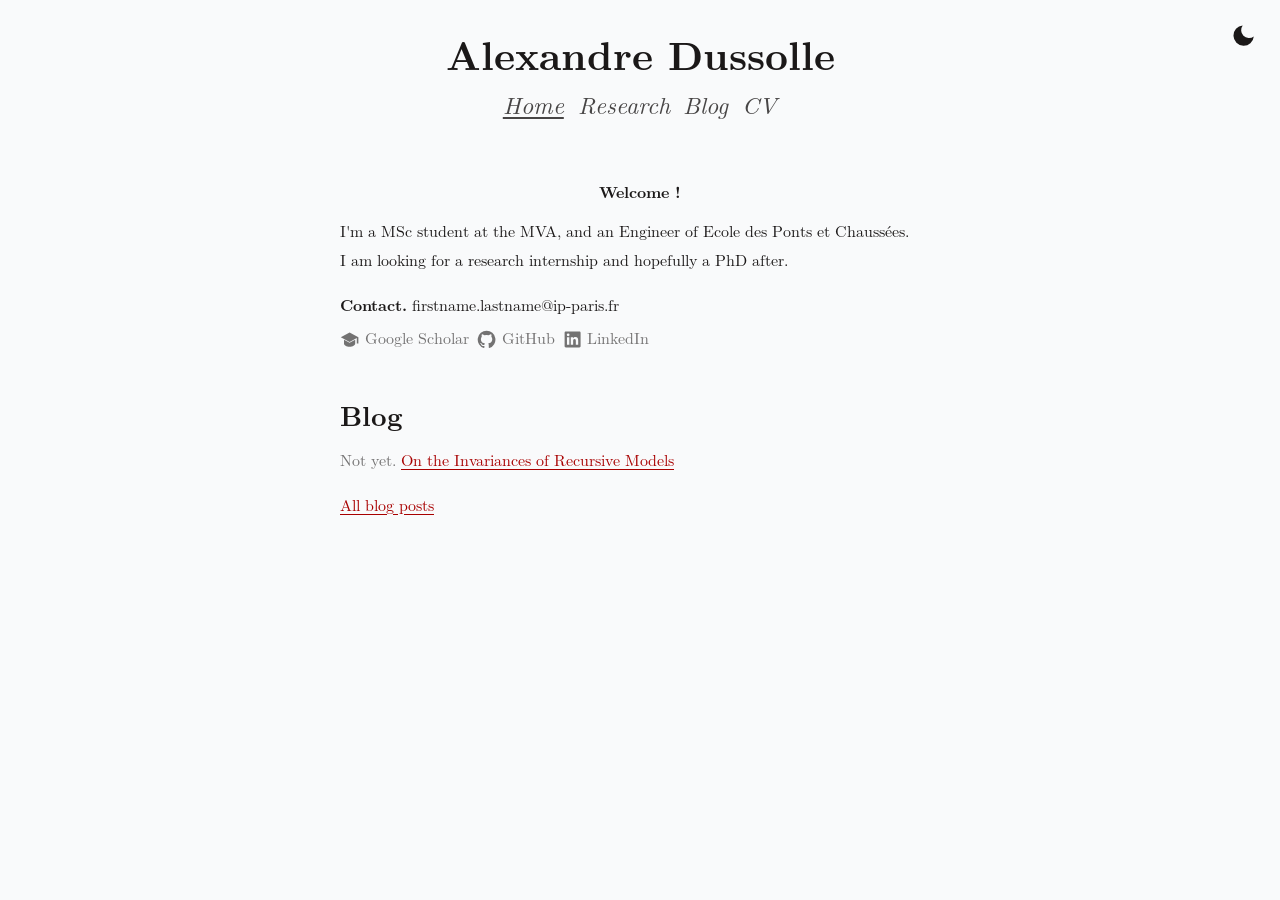
<file: index.html>
<!DOCTYPE html>
<html lang="en">
<head>
  <meta charset="utf-8">
  <meta name="viewport" content="width=device-width, initial-scale=1.0">
  <title>Alexandre Dussolle</title>
  <link rel="stylesheet" href="latex-css-master/style.css" />
  <link rel="icon" type="image/png" href="files/icon.png">
 

  <style>
    #theme-toggle {
      position: fixed; top: 1rem; right: 1rem;
      display: flex; padding: .4rem;
      border: none; background: none;
      color: var(--body-color);      /* dark in light mode, light in dark mode */
      cursor: pointer; opacity: 1;
      transition: opacity .2s, transform .3s;
    }
    #theme-toggle:hover { opacity: 1; transform: rotate(15deg) scale(1.1); }
    #theme-toggle:focus-visible {
      outline: 2px solid var(--link-focus-outline); outline-offset: 2px; border-radius: 6px;
    }
    #theme-toggle svg { width: 1.7rem; height: 1.7rem; }
  </style>
</head>
<body>
  <script>
    const savedTheme = sessionStorage.getItem("theme");

    if (savedTheme === "dark") {
      document.body.classList.add("latex-dark");
    } else if (savedTheme === null) {
      sessionStorage.setItem("theme", "light");
    }
  </script>
  
  <button id="theme-toggle" type="button" aria-label="Toggle dark mode"></button>
  <header>
  <h1><a href="index.html" style="color: inherit; text-decoration: none;">Alexandre Dussolle</a></h1>
  <p class="subtitle">
  <a href="index.html" style="color: inherit; text-decoration: none; margin-right: 0.2em;"><ins>Home</ins></a>
  <a href="research.html" style="color: inherit; text-decoration: none; margin-right: 0.2em;">Research</a>
  <a href="blog.html" style="color: inherit; text-decoration: none; margin-right: 0.2em;">Blog</a>
  <a href="cv.html" style="color: inherit; text-decoration: none;">CV</a>
  </p>
  <!-- <p class="subtitle"><ins>Home</ins>    Research    Blog    CV</p> -->
  <!-- <p class="author">HOME    RESEARCH    BLOG    CV<br> 31 October 2026</p> -->
  </header>
  <div class="abstract2">
    <h2>Welcome !</h2>
    <!-- <p>
    I'm a MSc student at the MVA, and an Engineer of Ecole des Ponts et Chaussées. <br>
    I am looking for a research internship and hopefully a PhD after. <br>
    Welcome to my webpage !
    </p> -->
  </div>

  <!-- <h2>About me</h2>Welcome to my webpage! <br> -->
   <!-- <p>  Welcome to my webpage !</p> -->
  <p> I'm a MSc student at the MVA, and an Engineer of Ecole des Ponts et Chaussées. <br>
    I am looking for a research internship and hopefully a PhD after. <br>
    </p>
  
  <p style="margin-top: 1.0em;"><b>Contact.</b> firstname.lastname@ip-paris.fr</p>

  <div class="social-links">
    <a href="https://scholar.google.com/citations?user=OI8jQpkAAAAJ&hl=fr"
      target="_blank" rel="noopener noreferrer">
      <svg viewBox="0 0 24 24" aria-hidden="true">
        <path fill="currentColor"
          d="M12 3 1 9l11 6 9-4.91V17h2V9L12 3zm-7 9.27V17c0 2.21 3.13 4 7 4s7-1.79 7-4v-4.73l-7 3.82-7-3.82z"/>
      </svg>
      Google Scholar
    </a>

    <a href="https://github.com/AlexandreDussolle/"
      target="_blank" rel="noopener noreferrer">
      <svg viewBox="0 0 24 24" aria-hidden="true">
        <path fill="currentColor"
          d="M12 .9a11.1 11.1 0 0 0-3.51 21.63c.55.1.76-.24.76-.53v-2.05c-3.1.67-3.76-1.32-3.76-1.32-.5-1.28-1.24-1.62-1.24-1.62-1.01-.69.08-.68.08-.68 1.12.08 1.71 1.15 1.71 1.15.99 1.7 2.6 1.21 3.23.93.1-.72.39-1.21.71-1.49-2.48-.28-5.09-1.24-5.09-5.52 0-1.22.44-2.22 1.15-3-.12-.28-.5-1.42.11-2.96 0 0 .94-.3 3.05 1.15a10.6 10.6 0 0 1 5.55 0c2.11-1.45 3.05-1.15 3.05-1.15.61 1.54.23 2.68.11 2.96.72.78 1.15 1.78 1.15 3 0 4.29-2.61 5.23-5.1 5.51.4.35.76 1.03.76 2.08V22c0 .29.2.63.77.52A11.1 11.1 0 0 0 12 .9z"/>
      </svg>
      GitHub
    </a>
  

  <a href="https://www.linkedin.com/in/alexandre-dussolle-462a34217/"
    target="_blank" rel="noopener noreferrer">
    <svg viewBox="0 0 24 24" aria-hidden="true">
      <path fill="currentColor"
        d="M20.45 2H3.55C2.69 2 2 2.68 2 3.52v16.96c0 .84.69 1.52 1.55 1.52h16.9c.86 0 1.55-.68 1.55-1.52V3.52c0-.84-.69-1.52-1.55-1.52zM7.93 18.5H4.96V9h2.97v9.5zM6.45 7.7a1.72 1.72 0 1 1 0-3.44 1.72 1.72 0 0 1 0 3.44zM19 18.5h-2.97v-4.62c0-1.1-.02-2.52-1.54-2.52-1.54 0-1.78 1.2-1.78 2.44v4.7H9.74V9h2.85v1.3h.04c.4-.75 1.37-1.54 2.82-1.54 3.01 0 3.57 1.98 3.57 4.55v5.19z"/>
    </svg>
    LinkedIn
  </a>
</div>
  <!-- https://github.com/Axurios/ -->
   <!-- https://www.linkedin.com/in/alexandre-dussolle-462a34217/ -->
    <!-- https://scholar.google.com/citations?user=OI8jQpkAAAAJ&hl=fr -->
     <!-- cv -->

    <!-- <h2>Blog</h2>
  <ul>
    <li>
      <span>Nov 2026.</span>
      <a href="blog/invariance.html">On the invariances of Recursive Models</a>
    </li>
     <li>
      <span>Feb 2026.</span>
      <a href="blog/first-proof.html">An Attempt at "First Proof"</a>
    </li>
    <li>
      <span>Dec 2025.</span>
      <a href="blog/2025-12-08.html">On the way back from EurIPS 2025</a>
    </li> -->
  <!-- </ul> -->
<h2>Blog</h2>

<p class="blog-entry">
  <span class="blog-date">Not yet.</span>
  <a href="blog/invariance.html">On the Invariances of Recursive Models</a>
</p>


<p style="margin-top: 1.0em;">
  <!-- <a href="blog.html">All blog posts</a> -->
  <!-- <a href="blog.html" class="blog-date" color: inherit;>All blog posts</a> -->
  <a href="blog.html" class="blog-all-link">All blog posts</a>
</p>


  <script>
    var MOON = '<svg viewBox="0 0 24 24" fill="currentColor" aria-hidden="true">' +
               '<path d="M21 12.79A9 9 0 1 1 11.21 3 7 7 0 0 0 21 12.79z"/></svg>';
    var SUN  = '<svg viewBox="0 0 24 24" fill="currentColor" stroke="currentColor" ' +
               'stroke-width="2" stroke-linecap="round" aria-hidden="true">' +
               '<circle cx="12" cy="12" r="4.5"/>' +
               '<path fill="none" d="M12 2v2M12 20v2M4.93 4.93l1.41 1.41M17.66 17.66l1.41 1.41' +
               'M2 12h2M20 12h2M4.93 19.07l1.41-1.41M17.66 6.34l1.41-1.41"/></svg>';

    var btn = document.getElementById("theme-toggle");
    var dark = document.body.classList.contains("latex-dark");

    function apply() {
      document.body.classList.toggle("latex-dark", dark);
      btn.innerHTML = dark ? SUN : MOON;
    }

    btn.addEventListener("click", function () {
      dark = !dark;
      sessionStorage.setItem("theme", dark ? "dark" : "light");
      apply();
    });

    apply();
  </script>
</body>
</html>
</file>
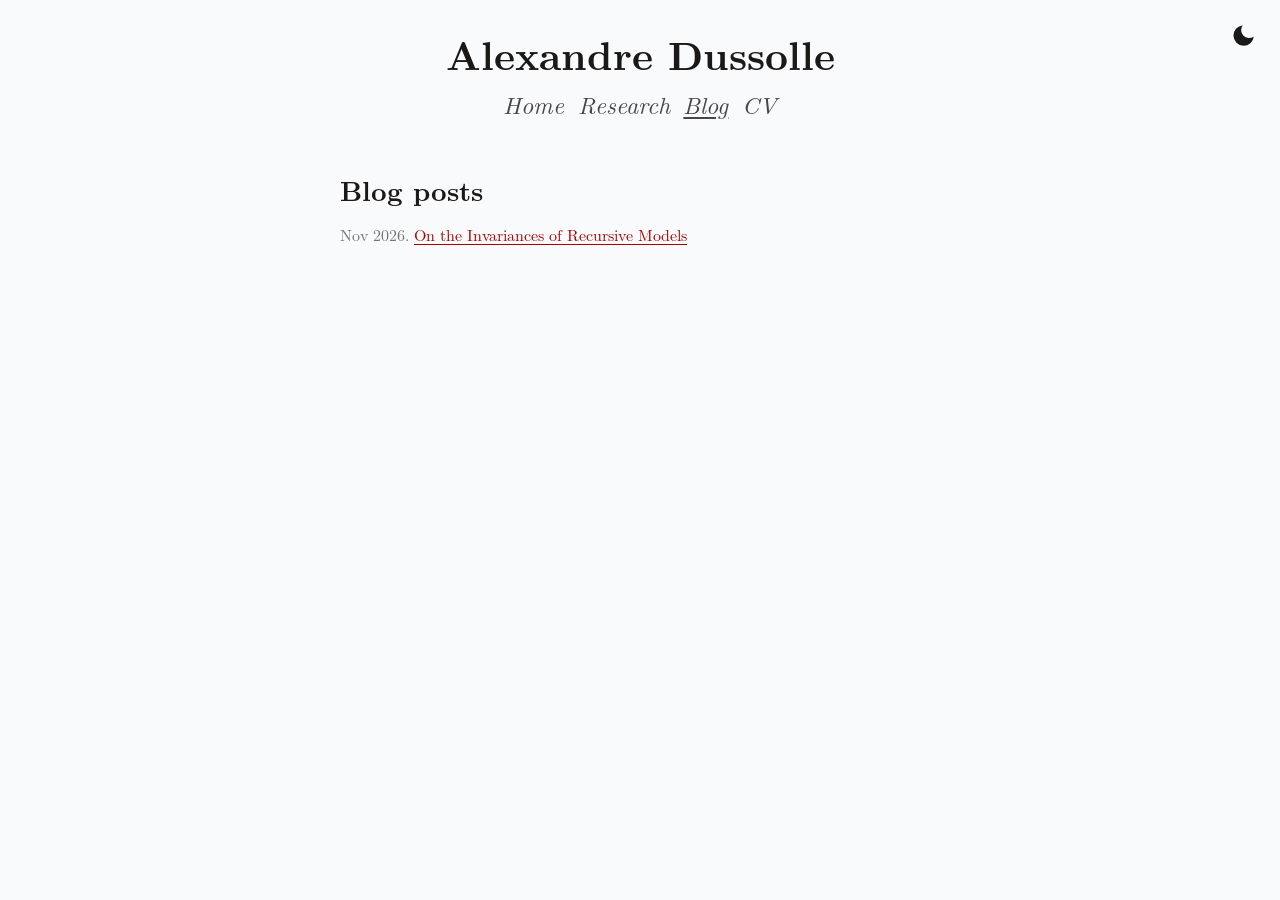
<file: blog.html>
<!DOCTYPE html>
<html lang="en">
<head>
  <meta charset="utf-8">
  <meta name="viewport" content="width=device-width, initial-scale=1.0">
  <title>Blog - Alexandre Dussolle</title>
  <link rel="stylesheet" href="latex-css-master/style.css" />
  <link rel="icon" type="image/png" href="files/icon.png">

  <style>
    #theme-toggle {
      position: fixed; top: 1rem; right: 1rem;
      display: flex; padding: .4rem;
      border: none; background: none;
      color: var(--body-color);      /* dark in light mode, light in dark mode */
      cursor: pointer; opacity: 1;
      transition: opacity .2s, transform .3s;
    }
    #theme-toggle:hover { opacity: 1; transform: rotate(15deg) scale(1.1); }
    #theme-toggle:focus-visible {
      outline: 2px solid var(--link-focus-outline); outline-offset: 2px; border-radius: 6px;
    }
    #theme-toggle svg { width: 1.7rem; height: 1.7rem; }
  </style>
</head>
<!-- <body class="latex-dark-auto">  text-justify but a bit weird for now -->
<body>
  <script>
    const savedTheme = sessionStorage.getItem("theme");

    if (savedTheme === "dark") {
      document.body.classList.add("latex-dark");
    } else if (savedTheme === null) {
      sessionStorage.setItem("theme", "light");
    }
  </script>
  <button id="theme-toggle" type="button" aria-label="Toggle dark mode"></button>
  <header>
  <h1><a href="index.html" style="color: inherit; text-decoration: none;">Alexandre Dussolle</a></h1>
  <p class="subtitle">
  <a href="index.html" style="color: inherit; text-decoration: none; margin-right: 0.2em;">Home</a>
  <a href="research.html" style="color: inherit; text-decoration: none; margin-right: 0.2em;">Research</a>
  <a href="blog.html" style="color: inherit; text-decoration: none; margin-right: 0.2em;"><ins>Blog</ins></a>
  <a href="cv.html" style="color: inherit; text-decoration: none;">CV</a>
  </p>
  <!-- <p class="subtitle">Home    Research     <ins>Blog</ins>   CV</p> -->
  <!-- <p class="author">Alexandre Dussolle</p> -->
    <!-- <br> 31 October 2026</p> -->
  </header>
  <!-- <div class="abstract">
    <h2>Abstract</h2>
    <p>A short introduction about me.</p>
  </div> -->
<!-- 
  <h2>About me</h2>
  <p>I am a master's student at the MVA, and engineering student at Ecole des Ponts. Working on things ...</p> -->


    <h2>Blog posts</h2>
  <!-- <ul> -->
    <p class="blog-entry">
  <span class="blog-date">Nov 2026.</span>
  <a href="blog/invariance.html">On the Invariances of Recursive Models</a>
    </p>
    <!-- <li>
      <span>12 Feb 2026</span>
      <a href="blog/first-proof.html">An Attempt at "First Proof"</a>
    </li>
    <li>
      <span>8 Dec 2025</span>
      <a href="blog/2025-12-08.html">On the way back from EurIPS 2025</a>
    </li>
  </ul>

  <p>
    <a href="blog.html">All blog posts</a>
  </p> -->

  <script>
    var MOON = '<svg viewBox="0 0 24 24" fill="currentColor" aria-hidden="true">' +
               '<path d="M21 12.79A9 9 0 1 1 11.21 3 7 7 0 0 0 21 12.79z"/></svg>';
    var SUN  = '<svg viewBox="0 0 24 24" fill="currentColor" stroke="currentColor" ' +
               'stroke-width="2" stroke-linecap="round" aria-hidden="true">' +
               '<circle cx="12" cy="12" r="4.5"/>' +
               '<path fill="none" d="M12 2v2M12 20v2M4.93 4.93l1.41 1.41M17.66 17.66l1.41 1.41' +
               'M2 12h2M20 12h2M4.93 19.07l1.41-1.41M17.66 6.34l1.41-1.41"/></svg>';

    var btn = document.getElementById("theme-toggle");
    var dark = document.body.classList.contains("latex-dark");

    function apply() {
      document.body.classList.toggle("latex-dark", dark);
      btn.innerHTML = dark ? SUN : MOON;
    }

    btn.addEventListener("click", function () {
      dark = !dark;
      sessionStorage.setItem("theme", dark ? "dark" : "light");
      apply();
    });

    apply();
  </script>
</body>
</html>
</file>
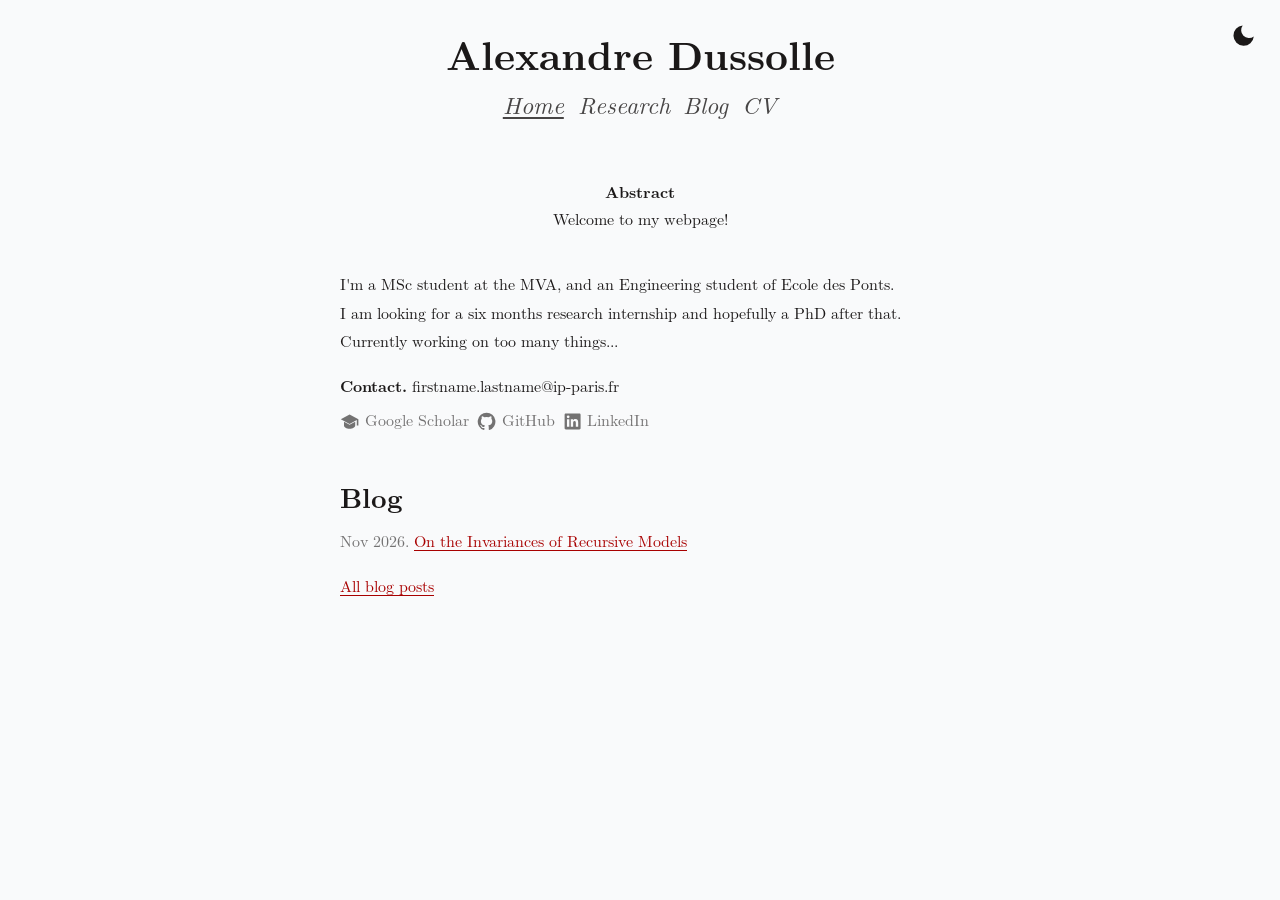
<file: home.html>
<!DOCTYPE html>
<html lang="en">
<head>
  <meta charset="utf-8">
  <meta name="viewport" content="width=device-width, initial-scale=1.0">
  <title>Alexandre Dussolle</title>
  <link rel="stylesheet" href="latex-css-master/style.css" />
  <link rel="icon" type="image/png" href="files/icon.png">
 

  <style>
    #theme-toggle {
      position: fixed; top: 1rem; right: 1rem;
      display: flex; padding: .4rem;
      border: none; background: none;
      color: var(--body-color);      /* dark in light mode, light in dark mode */
      cursor: pointer; opacity: 1;
      transition: opacity .2s, transform .3s;
    }
    #theme-toggle:hover { opacity: 1; transform: rotate(15deg) scale(1.1); }
    #theme-toggle:focus-visible {
      outline: 2px solid var(--link-focus-outline); outline-offset: 2px; border-radius: 6px;
    }
    #theme-toggle svg { width: 1.7rem; height: 1.7rem; }
  </style>
</head>
<body>
  <script>
    const savedTheme = sessionStorage.getItem("theme");

    if (savedTheme === "dark") {
      document.body.classList.add("latex-dark");
    } else if (savedTheme === null) {
      sessionStorage.setItem("theme", "light");
    }
  </script>
  
  <button id="theme-toggle" type="button" aria-label="Toggle dark mode"></button>
  <header>
  <h1><a href="home.html" style="color: inherit; text-decoration: none;">Alexandre Dussolle</a></h1>
  <p class="subtitle">
  <a href="home.html" style="color: inherit; text-decoration: none; margin-right: 0.2em;"><ins>Home</ins></a>
  <a href="research.html" style="color: inherit; text-decoration: none; margin-right: 0.2em;">Research</a>
  <a href="blog.html" style="color: inherit; text-decoration: none; margin-right: 0.2em;">Blog</a>
  <a href="cv.html" style="color: inherit; text-decoration: none;">CV</a>
  </p>
  <!-- <p class="subtitle"><ins>Home</ins>    Research    Blog    CV</p> -->
  <!-- <p class="author">HOME    RESEARCH    BLOG    CV<br> 31 October 2026</p> -->
  </header>
  <div class="abstract">
    <h2>Abstract</h2>
    <p>Welcome to my webpage!</p>
  </div>

  <!-- <h2>About me</h2> -->
  <p>I'm a MSc student at the MVA, and an Engineering student of Ecole des Ponts. <br>
    I am looking for a six months research internship and hopefully a PhD after that. <br>
    Currently working on too many things...</p>
  
  <p style="margin-top: 1.0em;"><b>Contact.</b> firstname.lastname@ip-paris.fr</p>

  <div class="social-links">
    <a href="https://scholar.google.com/citations?user=OI8jQpkAAAAJ&hl=fr"
      target="_blank" rel="noopener noreferrer">
      <svg viewBox="0 0 24 24" aria-hidden="true">
        <path fill="currentColor"
          d="M12 3 1 9l11 6 9-4.91V17h2V9L12 3zm-7 9.27V17c0 2.21 3.13 4 7 4s7-1.79 7-4v-4.73l-7 3.82-7-3.82z"/>
      </svg>
      Google Scholar
    </a>

    <a href="https://github.com/AlexandreDussolle/"
      target="_blank" rel="noopener noreferrer">
      <svg viewBox="0 0 24 24" aria-hidden="true">
        <path fill="currentColor"
          d="M12 .9a11.1 11.1 0 0 0-3.51 21.63c.55.1.76-.24.76-.53v-2.05c-3.1.67-3.76-1.32-3.76-1.32-.5-1.28-1.24-1.62-1.24-1.62-1.01-.69.08-.68.08-.68 1.12.08 1.71 1.15 1.71 1.15.99 1.7 2.6 1.21 3.23.93.1-.72.39-1.21.71-1.49-2.48-.28-5.09-1.24-5.09-5.52 0-1.22.44-2.22 1.15-3-.12-.28-.5-1.42.11-2.96 0 0 .94-.3 3.05 1.15a10.6 10.6 0 0 1 5.55 0c2.11-1.45 3.05-1.15 3.05-1.15.61 1.54.23 2.68.11 2.96.72.78 1.15 1.78 1.15 3 0 4.29-2.61 5.23-5.1 5.51.4.35.76 1.03.76 2.08V22c0 .29.2.63.77.52A11.1 11.1 0 0 0 12 .9z"/>
      </svg>
      GitHub
    </a>
  

  <a href="https://www.linkedin.com/in/alexandre-dussolle-462a34217/"
    target="_blank" rel="noopener noreferrer">
    <svg viewBox="0 0 24 24" aria-hidden="true">
      <path fill="currentColor"
        d="M20.45 2H3.55C2.69 2 2 2.68 2 3.52v16.96c0 .84.69 1.52 1.55 1.52h16.9c.86 0 1.55-.68 1.55-1.52V3.52c0-.84-.69-1.52-1.55-1.52zM7.93 18.5H4.96V9h2.97v9.5zM6.45 7.7a1.72 1.72 0 1 1 0-3.44 1.72 1.72 0 0 1 0 3.44zM19 18.5h-2.97v-4.62c0-1.1-.02-2.52-1.54-2.52-1.54 0-1.78 1.2-1.78 2.44v4.7H9.74V9h2.85v1.3h.04c.4-.75 1.37-1.54 2.82-1.54 3.01 0 3.57 1.98 3.57 4.55v5.19z"/>
    </svg>
    LinkedIn
  </a>
</div>
  <!-- https://github.com/Axurios/ -->
   <!-- https://www.linkedin.com/in/alexandre-dussolle-462a34217/ -->
    <!-- https://scholar.google.com/citations?user=OI8jQpkAAAAJ&hl=fr -->
     <!-- cv -->

    <!-- <h2>Blog</h2>
  <ul>
    <li>
      <span>Nov 2026.</span>
      <a href="blog/invariance.html">On the invariances of Recursive Models</a>
    </li>
     <li>
      <span>Feb 2026.</span>
      <a href="blog/first-proof.html">An Attempt at "First Proof"</a>
    </li>
    <li>
      <span>Dec 2025.</span>
      <a href="blog/2025-12-08.html">On the way back from EurIPS 2025</a>
    </li> -->
  <!-- </ul> -->
<h2>Blog</h2>

<p class="blog-entry">
  <span class="blog-date">Nov 2026.</span>
  <a href="blog/invariance.html">On the Invariances of Recursive Models</a>
</p>


<p style="margin-top: 1.0em;">
  <!-- <a href="blog.html">All blog posts</a> -->
  <!-- <a href="blog.html" class="blog-date" color: inherit;>All blog posts</a> -->
  <a href="blog.html" class="blog-all-link">All blog posts</a>
</p>


  <script>
    var MOON = '<svg viewBox="0 0 24 24" fill="currentColor" aria-hidden="true">' +
               '<path d="M21 12.79A9 9 0 1 1 11.21 3 7 7 0 0 0 21 12.79z"/></svg>';
    var SUN  = '<svg viewBox="0 0 24 24" fill="currentColor" stroke="currentColor" ' +
               'stroke-width="2" stroke-linecap="round" aria-hidden="true">' +
               '<circle cx="12" cy="12" r="4.5"/>' +
               '<path fill="none" d="M12 2v2M12 20v2M4.93 4.93l1.41 1.41M17.66 17.66l1.41 1.41' +
               'M2 12h2M20 12h2M4.93 19.07l1.41-1.41M17.66 6.34l1.41-1.41"/></svg>';

    var btn = document.getElementById("theme-toggle");
    var dark = document.body.classList.contains("latex-dark");

    function apply() {
      document.body.classList.toggle("latex-dark", dark);
      btn.innerHTML = dark ? SUN : MOON;
    }

    btn.addEventListener("click", function () {
      dark = !dark;
      sessionStorage.setItem("theme", dark ? "dark" : "light");
      apply();
    });

    apply();
  </script>
</body>
</html>
</file>
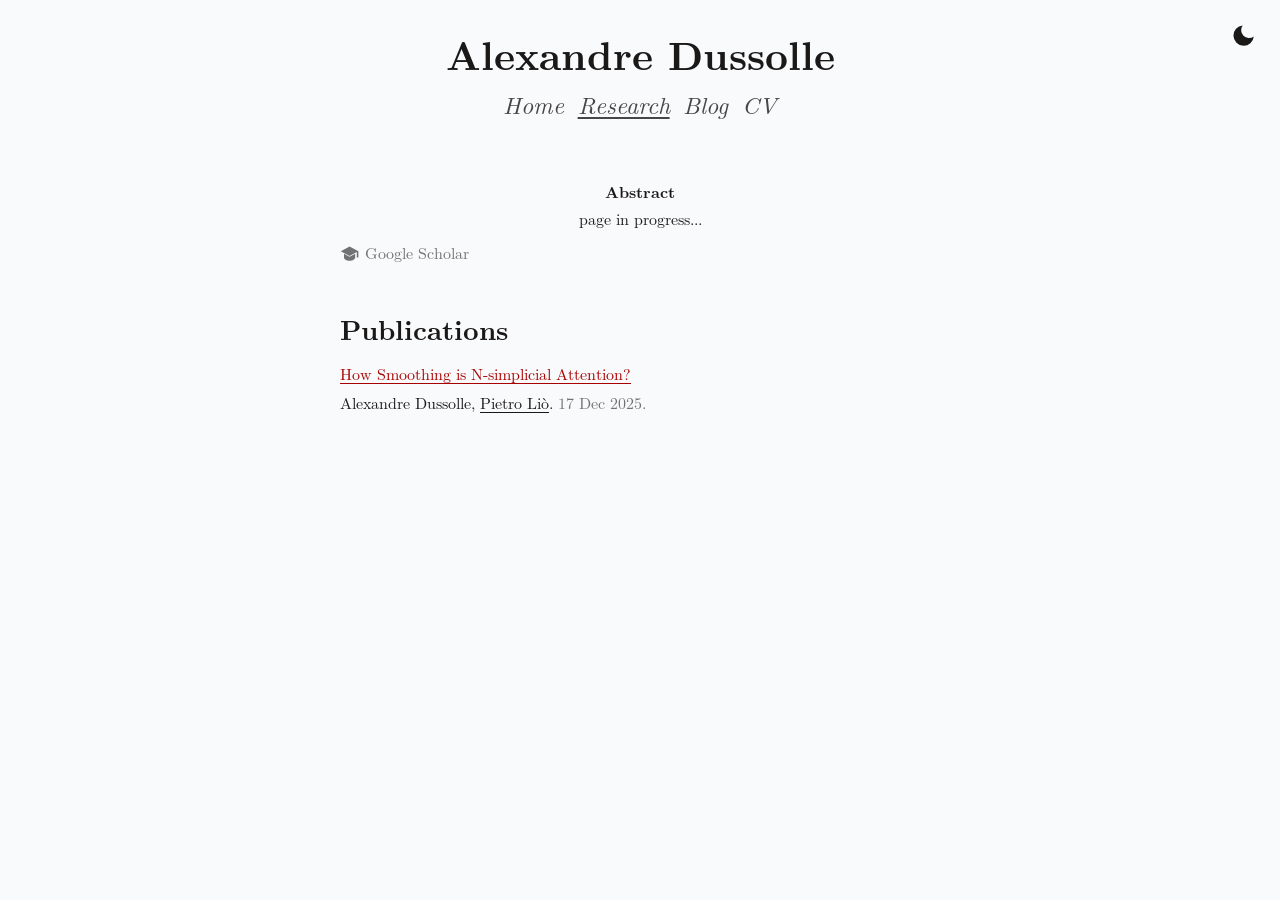
<file: research.html>
<!DOCTYPE html>
<html lang="en">
<head>
  <meta charset="utf-8">
  <meta name="viewport" content="width=device-width, initial-scale=1.0">
  <title>Research -Alexandre Dussolle</title>
  <link rel="stylesheet" href="latex-css-master/style.css" />
  <link rel="icon" type="image/png" href="files/icon.png">

  <style>
    #theme-toggle {
      position: fixed; top: 1rem; right: 1rem;
      display: flex; padding: .4rem;
      border: none; background: none;
      color: var(--body-color);      /* dark in light mode, light in dark mode */
      cursor: pointer; opacity: 1;
      transition: opacity .2s, transform .3s;
    }
    #theme-toggle:hover { opacity: 1; transform: rotate(15deg) scale(1.1); }
    #theme-toggle:focus-visible {
      outline: 2px solid var(--link-focus-outline); outline-offset: 2px; border-radius: 6px;
    }
    #theme-toggle svg { width: 1.7rem; height: 1.7rem; }
  </style>
</head>
<!-- <body class="latex-dark-auto">  text-justify but a bit weird for now -->
<body>
  <script>
    const savedTheme = sessionStorage.getItem("theme");

    if (savedTheme === "dark") {
      document.body.classList.add("latex-dark");
    } else if (savedTheme === null) {
      sessionStorage.setItem("theme", "light");
    }
  </script>
  <button id="theme-toggle" type="button" aria-label="Toggle dark mode"></button>
  <header>
  <h1><a href="index.html" style="color: inherit; text-decoration: none;">Alexandre Dussolle</a></h1>
  <p class="subtitle">
  <a href="index.html" style="color: inherit; text-decoration: none;margin-right: 0.2em;">Home</a>
  <a href="research.html" style="color: inherit; text-decoration: none;margin-right: 0.2em;"><ins>Research</ins></a>
  <a href="blog.html" style="color: inherit; text-decoration: none;margin-right: 0.2em;">Blog</a>
  <a href="cv.html" style="color: inherit; text-decoration: none;">CV</a>
  </p>
  <!-- <p class="subtitle"><ins>Home</ins>    Research    Blog    CV</p> -->
  <!-- <p class="author">HOME    RESEARCH    BLOG    CV<br> 31 October 2026</p> -->
  </header>
  <div class="abstract">
    <h2>Abstract</h2>
    <p>page in progress...</p>
     <div class="social-links">
    <a href="https://scholar.google.com/citations?user=OI8jQpkAAAAJ&hl=fr"
      target="_blank" rel="noopener noreferrer">
      <svg viewBox="0 0 24 24" aria-hidden="true">
        <path fill="currentColor"
          d="M12 3 1 9l11 6 9-4.91V17h2V9L12 3zm-7 9.27V17c0 2.21 3.13 4 7 4s7-1.79 7-4v-4.73l-7 3.82-7-3.82z"/>
      </svg>
      Google Scholar
    </a>
     </div>
  </div>

  
    <h2>Publications</h2>
  <!-- <ul> -->
    <p class="blog-entry">
  <a href="https://arxiv.org/abs/2512.15600">How Smoothing is N-simplicial Attention? </a> 
  <br> Alexandre Dussolle, <a href="https://scholar.google.com/citations?user=4YhNJBEAAAAJ&hl=en" style="color: inherit">Pietro Liò</a>.
     <span class="blog-date">17 Dec 2025.</span> </p>
<!-- 
  <h2>About me</h2>
  <p>I am a master's student at the MVA, and engineering student at Ecole des Ponts. Working on things ...</p>
  Research
Interests

My current research interests regard the theory of deep learning. I am interested in understanding the optimization and statistical properties of various architectures, ranging from shallow networks to generative models. I am also starting to work on AI for maths.

Previously, as part of master internships, I worked on Natural Language Processing and on Quasi-Monte Carlo methods.
Publications

See also my Google Scholar. Stars denote first co-authors.
  <p style="margin-top: 1.0em;"><b>Contact.</b> firstname.lastname@ip-paris.fr</p>

    <h2>Blog</h2>
  <ul>
    <li>
      <span>Nov 2026.</span>
      <a href="blog/invariance.html">On the invariances of Recursive Models</a>
    </li>
    <li>
      <span>Feb 2026.</span>
      <a href="blog/first-proof.html">An Attempt at "First Proof"</a>
    </li>
    <li>
      <span>Dec 2025.</span>
      <a href="blog/2025-12-08.html">On the way back from EurIPS 2025</a>
    </li>
  </ul>

  <p>
    <a href="blog.html">All blog posts</a>
  </p> -->

  <script>
    var MOON = '<svg viewBox="0 0 24 24" fill="currentColor" aria-hidden="true">' +
               '<path d="M21 12.79A9 9 0 1 1 11.21 3 7 7 0 0 0 21 12.79z"/></svg>';
    var SUN  = '<svg viewBox="0 0 24 24" fill="currentColor" stroke="currentColor" ' +
               'stroke-width="2" stroke-linecap="round" aria-hidden="true">' +
               '<circle cx="12" cy="12" r="4.5"/>' +
               '<path fill="none" d="M12 2v2M12 20v2M4.93 4.93l1.41 1.41M17.66 17.66l1.41 1.41' +
               'M2 12h2M20 12h2M4.93 19.07l1.41-1.41M17.66 6.34l1.41-1.41"/></svg>';

    var btn = document.getElementById("theme-toggle");
    var dark = document.body.classList.contains("latex-dark");

    function apply() {
      document.body.classList.toggle("latex-dark", dark);
      btn.innerHTML = dark ? SUN : MOON;
    }

    btn.addEventListener("click", function () {
      dark = !dark;
      sessionStorage.setItem("theme", dark ? "dark" : "light");
      apply();
    });

    apply();
  </script>
</body>
</html>
</file>
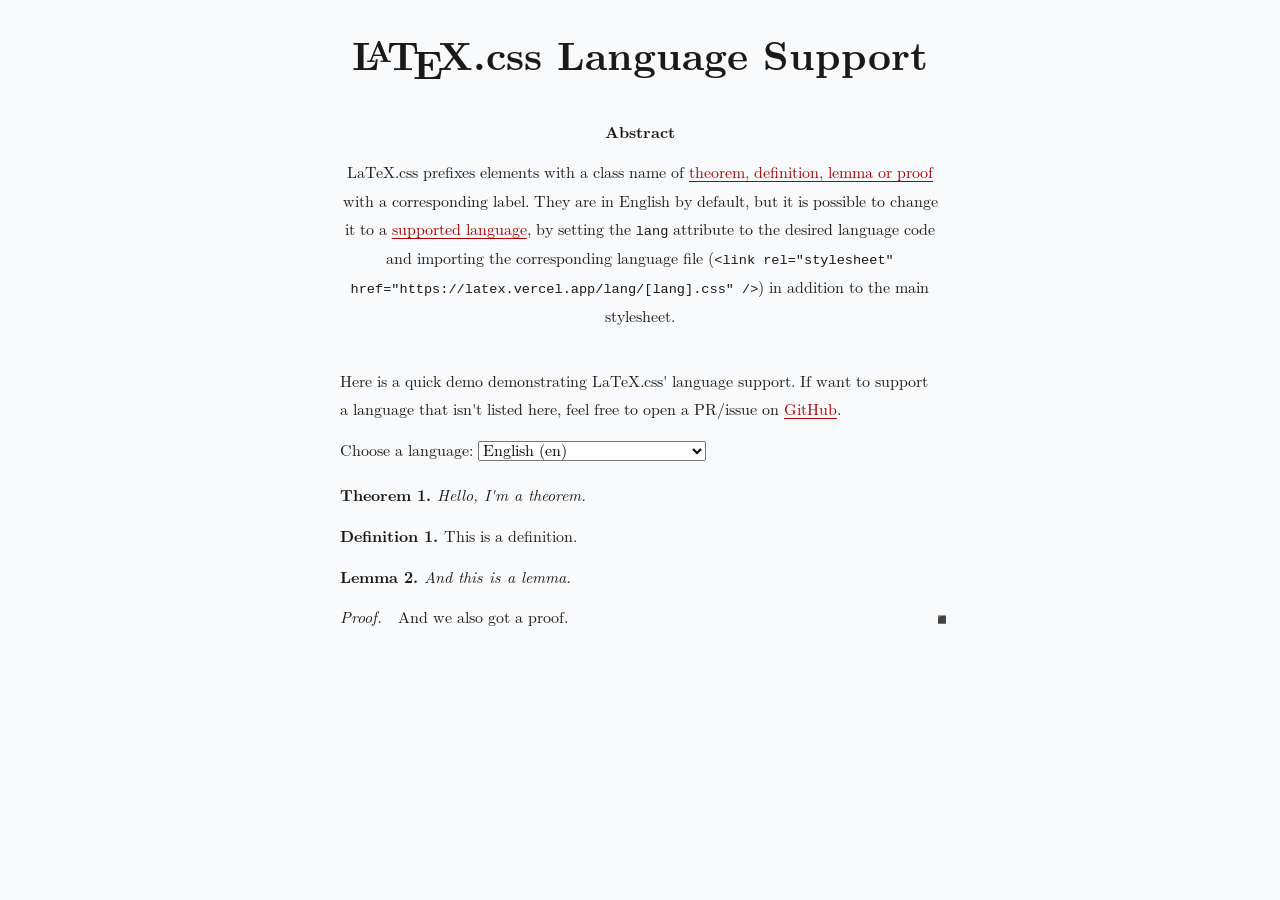
<file: latex-css-master/languages.html>
<!DOCTYPE html>
<html lang="en">

<head>
  <meta charset="UTF-8" />
  <meta name="viewport" content="width=device-width, initial-scale=1.0" />
  <title>LaTeX.css — Language Support</title>
  <link rel="stylesheet" href="style.css" />
</head>

<body>
  <h1>
    <span class="latex">L<span>a</span>T<span>e</span>X</span>.css Language
    Support
  </h1>

  <div class="abstract">
    <h5>Abstract</h5>
    <p>
      LaTeX.css prefixes elements with a class name of
      <a href="/#tdpl">theorem, definition, lemma or proof</a> with a
      corresponding label. They are in English by default, but it is possible
      to change it to a
      <a href="https://github.com/vincentdoerig/latex-css/tree/master/lang">supported language</a>,
      by setting the <code>lang</code> attribute to the desired language code
      and importing the corresponding language file (<code>&lt;link rel="stylesheet" href="https://latex.vercel.app/lang/[lang].css"
          /&gt;</code>) in addition to the main stylesheet.
    </p>
  </div>

  <article>
    <p>
      Here is a quick demo demonstrating LaTeX.css' language support. If want
      to support a language that isn't listed here, feel free to open a PR/issue on
      <a href="https://github.com/vincentdoerig/latex-css">GitHub</a>.
    </p>
    <label for="language-select">Choose a language:</label>

    <select name="language" id="language-select">
      <option value="en">English (en)</option>
      <!-- ↓ Sort alphabetically ↓ -->
      <option value="cs">Czech (cs)</option>
      <option value="de">German (de)</option>
      <option value="da">Danish (da)</option>
      <option value="es">Spanish (es)</option>
      <option value="fr">French (fr)</option>
      <option value="hu">Hungarian (hu)</option>
      <option value="it">Italian (it)</option>
      <option value="ja">Japanese (ja)</option>
      <option value="ka">Georgian (ka)</option>
      <option value="ko">Korean (ko)</option>
      <option value="mwl">Mirandese (mwl)</option>
      <option value="nl">Dutch (nl)</option>
      <option value="pl">Polish (pl)</option>
      <option value="pt">Portuguese (pt)</option>
      <option value="ro">Romanian (ro)</option>
      <option value="ru">Russian (ru)</option>
      <option value="si">Sinhalese (si)</option>
      <option value="sl">Slovenian (sl)</option>
      <option value="sv">Swedish (sv)</option>
      <option value="tr">Turkish (tr)</option>
      <option value="zh-hans">Simplified Chinese (zh-hans)</option>
      <option value="zh-hant">Traditional Chinese (zh-hant)</option>
    </select>

    <div id="wrapper">
      <div class="theorem">Hello, I'm a theorem.</div>
      <div class="definition">This is a definition.</div>
      <div class="lemma">And this is a lemma.</div>
      <div class="proof">And we also got a proof.</div>
    </div>
  </article>

  <script>
    const selection = document.getElementById('language-select');
    const wrapper = document.getElementById('wrapper');

    selection.addEventListener('change', () => {
      const selectedLanguage = selection.options[selection.selectedIndex].value;
      wrapper.lang = selectedLanguage;
      if (selectedLanguage !== 'en') {
        const link = document.createElement('link');
        link.setAttribute('rel', "stylesheet");
        link.setAttribute('href', `lang/${selectedLanguage}.css`);
        document.head.appendChild(link);
      }
    });
  </script>

</body>

</html>
</file>
<file: latex-css-master/style.css>
/*!
 * LaTeX.css (https://latex.vercel.app/)
 *
 * Source: https://github.com/vincentdoerig/latex-css
 * Licensed under MIT (https://github.com/vincentdoerig/latex-css/blob/master/LICENSE)
*/

@font-face {
  font-family: 'Latin Modern';
  font-style: normal;
  font-weight: normal;
  font-display: swap;
  src: url('./fonts/LM-regular.woff2') format('woff2'),
    url('./fonts/LM-regular.woff') format('woff'),
    url('./fonts/LM-regular.ttf') format('truetype');
}

@font-face {
  font-family: 'Latin Modern';
  font-style: italic;
  font-weight: normal;
  font-display: swap;
  src: url('./fonts/LM-italic.woff2') format('woff2'),
    url('./fonts/LM-italic.woff') format('woff'),
    url('./fonts/LM-italic.ttf') format('truetype');
}

@font-face {
  font-family: 'Latin Modern';
  font-style: normal;
  font-weight: bold;
  font-display: swap;
  src: url('./fonts/LM-bold.woff2') format('woff2'),
    url('./fonts/LM-bold.woff') format('woff'),
    url('./fonts/LM-bold.ttf') format('truetype');
}

@font-face {
  font-family: 'Latin Modern';
  font-style: italic;
  font-weight: bold;
  font-display: swap;
  src: url('./fonts/LM-bold-italic.woff2') format('woff2'),
    url('./fonts/LM-bold-italic.woff') format('woff'),
    url('./fonts/LM-bold-italic.ttf') format('truetype');
}

@font-face {
  font-family: 'Libertinus';
  font-style: normal;
  font-weight: normal;
  font-display: swap;
  src: url('./fonts/Libertinus-regular.woff2') format('woff2');
}

@font-face {
  font-family: 'Libertinus';
  font-style: italic;
  font-weight: normal;
  font-display: swap;
  src: url('./fonts/Libertinus-italic.woff2') format('woff2');
}

@font-face {
  font-family: 'Libertinus';
  font-style: normal;
  font-weight: bold;
  font-display: swap;
  src: url('./fonts/Libertinus-bold.woff2') format('woff2');
}

@font-face {
  font-family: 'Libertinus';
  font-style: italic;
  font-weight: bold;
  font-display: swap;
  src: url('./fonts/Libertinus-bold-italic.woff2') format('woff2');
}

@font-face {
  font-family: 'Libertinus';
  font-style: normal;
  font-weight: 600;
  font-display: swap;
  src: url('./fonts/Libertinus-semibold.woff2') format('woff2');
}

@font-face {
  font-family: 'Libertinus';
  font-style: italic;
  font-weight: 600;
  font-display: swap;
  src: url('./fonts/Libertinus-semibold-italic.woff2') format('woff2');
}

/* Box sizing rules */
*,
*::before,
*::after {
  box-sizing: border-box;
}

:root {
  --body-color: hsl(0, 5%, 10%);
  --body-bg-color: hsl(210, 20%, 98%);
  --link-visited: hsl(0, 100%, 33%);
  --link-focus-outline: hsl(220, 90%, 52%);
  --pre-bg-color: hsl(210, 28%, 93%);
  --kbd-bg-color: hsl(210, 5%, 100%);
  --kbd-border-color: hsl(210, 5%, 70%);
  --table-border-color: black;
  --border-width-thin: 1.36px;
  --border-width-thick: 2.27px;
  --sidenote-target-border-color: hsl(55, 55%, 70%);
  --footnotes-border-color: hsl(0, 0%, 39%);
  --text-indent-size: 1.463rem; /* In 12pt [Latin Modern font] LaTeX article
  \parindent =~ 17.625pt; taking also into account the ratio
  1pt[LaTeX] = (72 / 72.27) * 1pt[HTML], with default 12pt/1rem LaTeX.css font
  size, the identation value in rem CSS units is:
  \parindent =~ 17.625 * (72 / 72.27) / 12 = 1.463rem. */
}

.latex-dark {
  --body-color: hsl(0, 0%, 86%);
  --body-bg-color: hsl(0, 0%, 16%);
  --link-visited: hsl(196 80% 77%);
  --link-focus-outline: hsl(215, 63%, 73%);
  --pre-bg-color: hsl(0, 1%, 25%);
  --kbd-bg-color: hsl(0, 0%, 16%);
  --kbd-border-color: hsl(210, 5%, 70%);
  --table-border-color: white;
  --sidenote-target-border-color: hsl(0, 0%, 59%);
  --footnotes-border-color: hsl(0, 0%, 59%);
  --proof-symbol-filter: invert(80%);
}

@media (prefers-color-scheme: dark) {
   .latex-dark-auto {
    --body-color: hsl(0, 0%, 86%);
    --body-bg-color: hsl(0, 0%, 16%);
    --link-visited: hsl(196 80% 77%);
    --link-focus-outline: hsl(215, 63%, 73%);
    --pre-bg-color: hsl(0, 1%, 25%);
    --kbd-bg-color: hsl(0, 0%, 16%);
    --kbd-border-color: hsl(210, 5%, 70%);
    --table-border-color: white;
    --sidenote-target-border-color: hsl(0, 0%, 59%);
    --footnotes-border-color: hsl(0, 0%, 59%);
    --proof-symbol-filter: invert(80%);
  }
}

/* Remove default margin */
body,
h1,
h2,
h3,
h4,
p,
ul[class],
ol[class],
li,
figure,
figcaption,
dl,
dd {
  margin: 0;
}

/* Make default font-size 1rem and add smooth scrolling to anchors */
html {
  font-size: 1rem;
}
@media (prefers-reduced-motion: no-preference) {
  html {
    scroll-behavior: smooth;
  }
}

body.libertinus {
  font-family: 'Libertinus', Georgia, Cambria, 'Times New Roman', Times, serif;
}

.text-justify {
  text-align: justify;
}

body {
  font-family: 'Latin Modern', Georgia, Cambria, 'Times New Roman', Times, serif;
  line-height: 1.8;

  max-width: 80ch;
  min-height: 100vh;
  overflow-x: hidden;
  margin: 0 auto;
  padding: 2rem 1.25rem;

  counter-reset: theorem definition sidenote-counter;

  color: var(--body-color);
  background-color: var(--body-bg-color);

  text-rendering: optimizeLegibility;

  /* Allow automatic hyphenation for all text in the document */
  hyphens: auto;
  -webkit-hyphens: auto;
  -moz-hyphens: auto;
}

p {
  margin-top: 1rem;
}

/* Indents paragraphs like in LaTeX documents*/
.indent-pars p {
  text-indent: var(--text-indent-size);
}

.indent-pars p.no-indent,
p.no-indent {
  text-indent: 0;
}

.indent-pars ol p,
.indent-pars ul p {
  text-indent: 0;
}

.indent-pars h2 + p,
.indent-pars h3 + p,
.indent-pars h4 + p {
  text-indent: 0;
}

/* A elements that don't have a class get default styles */
/* a:not([class]) {
  text-decoration-skip-ink: auto;
} */

/* Consistent hyperlink underline positioning */
a {
    text-decoration-line: underline;
    text-decoration-thickness: 1px;
    text-underline-offset: 3px;
    text-decoration-skip-ink: auto;
}

/* Make links red */
a,
a:visited {
  color: var(--link-visited);
}

a:focus {
  outline-offset: 2px;
  outline: 2px solid var(--link-focus-outline);
}

/* Allow line breaks between any two characters */
.break-all {
  /*
    NOTE: Whith `break-all` value no hyphens are shown, even if the word breaks
    at a hyphenation point
  */
  word-break: break-all;
}

/* Make images easier to work with */
img {
  max-width: 100%;
  height: auto;
  display: block;
}

/* Inherit fonts for inputs and buttons */
input,
button,
textarea,
select {
  font: inherit;
}

/* Prevent textarea from overflowing */
textarea {
  width: 100%;
}

/* Natural flow and rhythm in articles by default */
article > * + * {
  margin-top: 1em;
}

/* Styles for inline code or code snippets */
code,
pre,
kbd {
  font-family: Menlo, Monaco, Consolas, 'Liberation Mono', 'Courier New',
    monospace;
  font-size: 85%;
  hyphens: none;
}
pre {
  padding: 1rem 1.4rem;
  max-width: 100%;
  overflow: auto;
  border-radius: 4px;
  background: var(--pre-bg-color);
}
pre code {
  font-size: 95%;
  position: relative;
}
kbd {
  background: var(--kbd-bg-color);
  border: 1px solid var(--kbd-border-color);
  border-radius: 2px;
  padding: 2px 4px;
  font-size: 75%;
}

/* Better tables */
table:not(.borders-custom) {
  border-collapse: collapse;
  border-spacing: 0;
  width: auto;
  max-width: 100%;
  border-top: var(--border-width-thick) solid var(--table-border-color);
  border-bottom: var(--border-width-thick) solid var(--table-border-color);
  /* display: block; */
  overflow-x: auto; /* does not work because element is not block */
  /* white-space: nowrap; */
  counter-increment: caption;
}
/* add bottom border on column table headings  */
table:not(.borders-custom) tr > th[scope='col'] {
  border-bottom: var(--border-width-thin) solid var(--table-border-color);
}
/* add right border on row table headings  */
table:not(.borders-custom) tr > th[scope='row'] {
  border-right: var(--border-width-thin) solid var(--table-border-color);
}
table:not(.borders-custom) > tbody > tr:first-child > td,
table:not(.borders-custom) > tbody > tr:first-child > th {
  border-top: var(--border-width-thin) solid var(--table-border-color);
}
table:not(.borders-custom) > tbody > tr:last-child > td,
table:not(.borders-custom) > tbody > tr:last-child > th {
  border-bottom: var(--border-width-thin) solid var(--table-border-color);
}

th,
td {
  text-align: left;
  padding: 0.5rem;
  line-height: 1.1;
}
/* Table caption */
caption {
  text-align: left;
  font-size: 0.923em;
  /* border-bottom: 2pt solid #000; */
  padding: 0 0.25em 0.25em;
  width: 100%;
  margin-left: 0;
}

caption::before {
  content: 'Table ' counter(caption) '. ';
  font-weight: bold;
}

/* allow scroll on the x-axis */
.scroll-wrapper {
  overflow-x: auto;
}

/* if a table is wrapped in a scroll wrapper,
  the table cells shouldn't wrap */
.scroll-wrapper > table td {
  white-space: nowrap;
}

/* Table custom borders */
table.borders-custom {
  border-collapse: collapse;
  border-spacing: 0;
  width: auto;
  max-width: 100%;
  overflow-x: auto;
  counter-increment: caption;
}

.border-top-thick {
  border-top: var(--border-width-thick) solid var(--table-border-color);
}
.border-right-thick {
  border-right: var(--border-width-thick) solid var(--table-border-color);
}
.border-bottom-thick {
  border-bottom: var(--border-width-thick) solid var(--table-border-color);
}
.border-left-thick {
  border-left: var(--border-width-thick) solid var(--table-border-color);
}

.border-top-thin {
  border-top: var(--border-width-thin) solid var(--table-border-color);
}
.border-right-thin {
  border-right: var(--border-width-thin) solid var(--table-border-color);
}
.border-bottom-thin {
  border-bottom: var(--border-width-thin) solid var(--table-border-color);
}
.border-left-thin {
  border-left: var(--border-width-thin) solid var(--table-border-color);
}

/* Table column alignment */
.col-1-l tr > :nth-child(1),
.col-2-l tr > :nth-child(2),
.col-3-l tr > :nth-child(3),
.col-4-l tr > :nth-child(4),
.col-5-l tr > :nth-child(5),
.col-6-l tr > :nth-child(6),
.col-7-l tr > :nth-child(7),
.col-8-l tr > :nth-child(8),
.col-9-l tr > :nth-child(9),
.col-10-l tr > :nth-child(10),
.col-11-l tr > :nth-child(11),
.col-12-l tr > :nth-child(12) {
  text-align: left;
}
.col-1-c tr > :nth-child(1),
.col-2-c tr > :nth-child(2),
.col-3-c tr > :nth-child(3),
.col-4-c tr > :nth-child(4),
.col-5-c tr > :nth-child(5),
.col-6-c tr > :nth-child(6),
.col-7-c tr > :nth-child(7),
.col-8-c tr > :nth-child(8),
.col-9-c tr > :nth-child(9),
.col-10-c tr > :nth-child(10),
.col-11-c tr > :nth-child(11),
.col-12-c tr > :nth-child(12) {
  text-align: center;
}
.col-1-r tr > :nth-child(1),
.col-2-r tr > :nth-child(2),
.col-3-r tr > :nth-child(3),
.col-4-r tr > :nth-child(4),
.col-5-r tr > :nth-child(5),
.col-6-r tr > :nth-child(6),
.col-7-r tr > :nth-child(7),
.col-8-r tr > :nth-child(8),
.col-9-r tr > :nth-child(9),
.col-10-r tr > :nth-child(10),
.col-11-r tr > :nth-child(11),
.col-12-r tr > :nth-child(12) {
  text-align: right;
}

/* Format figure captions (based on table captions) */
figure {
  counter-increment: figcaption;
}
figcaption {
  text-align: left;
  font-size: 0.923em;
  padding: 0.25em 0.25em 0;
  width: 100%;
  margin-left: 0;
}
figcaption::before {
  content: 'Figure ' counter(figcaption) '. ';
  font-weight: bold;
}

/* Center align the title */
h1:first-child {
  text-align: center;
}

/* Nested ordered list for ToC */
nav ol {
  counter-reset: item;
  padding-left: 2rem;
}
nav ol > li {
  display: block;
}
nav ol > li::before {
  content: counters(item, '.') ' ';
  counter-increment: item;
  padding-right: 0.85rem;
}

/* Center definitions (most useful for display equations) */
dl dd {
  text-align: center;
}

/* Theorem */
.theorem {
  counter-increment: theorem;
  display: block;
  margin: 12px 0;
  font-style: italic;
}
.theorem::before {
  content: 'Theorem ' counter(theorem) '. ';
  font-weight: bold;
  font-style: normal;
}

/* Lemma */
.lemma {
  counter-increment: theorem;
  display: block;
  margin: 12px 0;
  font-style: italic;
}
.lemma::before {
  content: 'Lemma ' counter(theorem) '. ';
  font-weight: bold;
  font-style: normal;
}

/* Proof */
.proof {
  display: block;
  margin: 12px 0;
  font-style: normal;
  position: relative;
}
.proof::before {
  content: 'Proof. ' attr(title);
  font-style: italic;
}
.proof::after {
  content: '◾️';
  filter: var(--proof-symbol-filter);
  position: absolute;
  right: -12px;
  bottom: -2px;
}

/* Definition */
.definition {
  counter-increment: definition;
  display: block;
  margin: 12px 0;
  font-style: normal;
}
.definition::before {
  content: 'Definition ' counter(definition) '. ';
  font-weight: bold;
  font-style: normal;
}

/* Center align author name, use small caps and add vertical spacing  */
.author {
  margin: 0.85rem 0;
  font-variant-caps: small-caps;
  text-align: center;
}

/* Sidenotes */

.sidenote {
  font-size: 0.8rem;
  float: right;
  clear: right;
  width: 18vw;
  margin-right: -20vw;
  margin-bottom: 1em;
  text-indent: 0;
  /* Right sidenotes explicitly aligned to left for wide screens */
  text-align: left;
}

.sidenote.left {
  float: left;
  margin-left: -20vw;
  margin-bottom: 1em;
  text-indent: 0;
  /* Left sidenotes explicitly aligned to right for wide screens */
  text-align: right;
}

/* Justify all sidenotes for wide screens when `text-justify` class is used */
body.text-justify .sidenote,
body.text-justify .sidenote.left {
    text-align: justify;
}

/* (WIP) add border when a sidenote is clicked on */
.sidenote:target {
  border: var(--sidenote-target-border-color) 1.5px solid;
  padding: 0 .5rem;
  scroll-margin-block-start: 10rem;
}

/* sidenote counter */
.sidenote-number {
  counter-increment: sidenote-counter;
}

.sidenote-number::after,
.sidenote::before {
  position: relative;
  vertical-align: baseline;
}

/* add number in main content */
.sidenote-number::after {
  content: counter(sidenote-counter);
  font-size: 0.7rem;
  top: -0.5rem;
  left: 0.1rem;
}

/* add number in front of the sidenote */
.sidenote-number ~ .sidenote::before {
  content: counter(sidenote-counter) ' ';
  font-size: 0.7rem;
  top: -0.5rem;
}

label.sidenote-toggle:not(.sidenote-number) {
  display: none;
}

/* sidenotes inside blockquotes are indented more */
blockquote .sidenote {
  margin-right: -24vw;
  width: 18vw;
}


label.sidenote-toggle {
  display: inline;
  cursor: pointer;
}

input.sidenote-toggle {
  display: none;
}

@media (max-width: 1050px) {
  label.sidenote-toggle:not(.sidenote-number) {
    display: inline;
  }
  .sidenote {
    display: none;
  }
  .sidenote-toggle:checked + .sidenote {
    display: block;
    margin: 0.5rem 1.25rem 1rem 0.5rem;
    float: left;
    left: 1rem;
    clear: both;
    width: 95%;
  }

  /* All sidenotes explicitly aligned to left for narrow screens */
  .sidenote-toggle:checked + .sidenote.left {
    text-align: left;
  }

  /* Justify all sidenotes for narrow screens when `text-justify` class is used */
  body.text-justify .sidenote-toggle:checked + .sidenote.left {
    text-align: justify;
  }

  /* tweak indentation of sidenote inside a blockquote */
  blockquote .sidenote {
    margin-right: -25vw;
    width: 16vw;
  }
}

/* Make footnote text smaller */
.footnotes p {
  line-height: 1.5;
  font-size: 85%;
  margin-bottom: 0.4rem;
}
.footnotes {
  border-top: 1px solid var(--footnotes-border-color);
}

/* Center title and paragraph */
.abstract,
.abstract p {
  text-align: center;
  margin-top: 0;
}
.abstract {
  margin: 2.25rem 0;
}
.abstract > h2 {
  font-size: 1rem;
  margin-bottom: -0.2rem;
}

/* Format the LaTeX symbol correctly (a higher up, e lower) */
.latex span:nth-child(1) {
  text-transform: uppercase;
  font-size: 0.75em;
  vertical-align: 0.28em;
  margin-left: -0.48em;
  margin-right: -0.15em;
  line-height: 1ex;
}

.latex span:nth-child(2) {
  text-transform: uppercase;
  vertical-align: -0.5ex;
  margin-left: -0.1667em;
  margin-right: -0.125em;
  line-height: 1ex;
}

/* Prevent line breaks inside an element */
.whitespace-nowrap {
  white-space: nowrap;
}

/* Heading typography */
h1 {
  font-size: 2.5rem;
  line-height: 3.25rem;
  margin-bottom: 1.625rem;
}

h2 {
  font-size: 1.7rem;
  line-height: 2rem;
  margin-top: 3rem;
}

h3 {
  font-size: 1.4rem;
  margin-top: 2.5rem;
}

h4 {
  font-size: 1.2rem;
  margin-top: 2rem;
}

h5 {
  font-size: 1rem;
  margin-top: 1.8rem;
}

h6 {
  font-size: 1rem;
  font-style: italic;
  font-weight: normal;
  margin-top: 2.5rem;
}

h3,
h4,
h5,
h6 {
  line-height: 1.625rem;
}

h1 + h2 {
  margin-top: 1.625rem;
}

h2 + h3,
h3 + h4,
h4 + h5 {
  margin-top: 0.8rem;
}

h5 + h6 {
  margin-top: -0.8rem;
}

h2,
h3,
h4,
h5,
h6 {
  margin-bottom: 0.8rem;
}



.subtitle {
  text-align: center;
  font-style: italic;
  font-size: 1.5rem;
  margin: -1.5rem 0 0;   /* pulls it closer to the title */
  opacity: .8;
}




.pdf-btn {
  display: inline-flex;
  align-items: center;
  gap: .35rem;
  padding: .3rem .7rem;
  border-radius: 999px;
  background: rgba(128, 128, 128, .14);
  color: inherit;
  font-size: .85rem;
  line-height: 1.2;
  text-decoration: none;
  border: none;
  transition: background .2s, transform .15s;
}

.pdf-btn:hover {
  background: rgba(128, 128, 128, .24);
  transform: translateY(-1px);
}

.pdf-btn:focus-visible {
  outline: 2px solid var(--link-focus-outline);
  outline-offset: 2px;
}

.pdf-btn svg {
  width: 1rem;
  height: 1rem;
}


.cv-title-row {
  display: flex;
  align-items: center;
  justify-content: space-between;
  gap: 1em;
  margin-top: 3.0rem; /* same as h1 + h2 in latex-css */
}

.cv-title-row h2 {
  margin: 0;
}

.cv-title-row .pdf-btn {
  margin-top: 0; /* cancel the optional margin-top from before */
}




#home-button {
  position: fixed;
  top: 1rem;
  left: 1rem;
  display: flex;
  padding: .4rem;
  border: none;
  background: none;
  color: var(--body-color);
  cursor: pointer;
  opacity: 1;
  transition: opacity .2s, transform .3s;
  text-decoration: none;
}

#home-button:hover {
  opacity: 1;
  transform: rotate(-15deg) scale(1.1);
}

#home-button:focus-visible {
  outline: 2px solid var(--link-focus-outline);
  outline-offset: 2px;
  border-radius: 6px;
}

#home-button svg {
  width: 1.7rem;
  height: 1.7rem;
}


.blog-entry {
  margin-top: 0.3rem;
}

.blog-date {
  opacity: 0.6;
}


.social-links {
  display: flex;
  align-items: center;
  gap: 0.5rem;
  margin-top: 0.3rem;
}

.social-links a {
  display: inline-flex;
  align-items: center;
  gap: 0.35rem;
  color: var(--body-color);
  opacity: 0.6;
  text-decoration: none;
}

.social-links a:hover {
  opacity: 1;
  text-decoration: none;
}

.social-links svg {
  width: 1.2rem;
  height: 1.2rem;
}


/* a:not([class]) {
  display: inline;
  text-decoration-thickness: 1px;
  text-underline-offset: 3px;
  text-decoration-skip-ink: auto;
} */

/* a,
a:visited {
  color: var(--link-visited);
  text-decoration: none;
  border-bottom: 1px solid currentColor;
  display: inline;
  padding-bottom: 1px;
}

a:hover {
  border-bottom-width: 2px;
} */

.abstract2,
.abstract2 p {
  text-align: center;
  margin-top: 0;
}
.abstract2 {
  margin: 2.25rem 0;
}
.abstract2 > h2 {
  font-size: 1rem;
  margin-bottom: -1.7rem;
}


@media (max-width: 768px) {
    a {
        text-underline-offset: 4px;
        text-decoration-thickness: 1px;
    }
}
</file>
